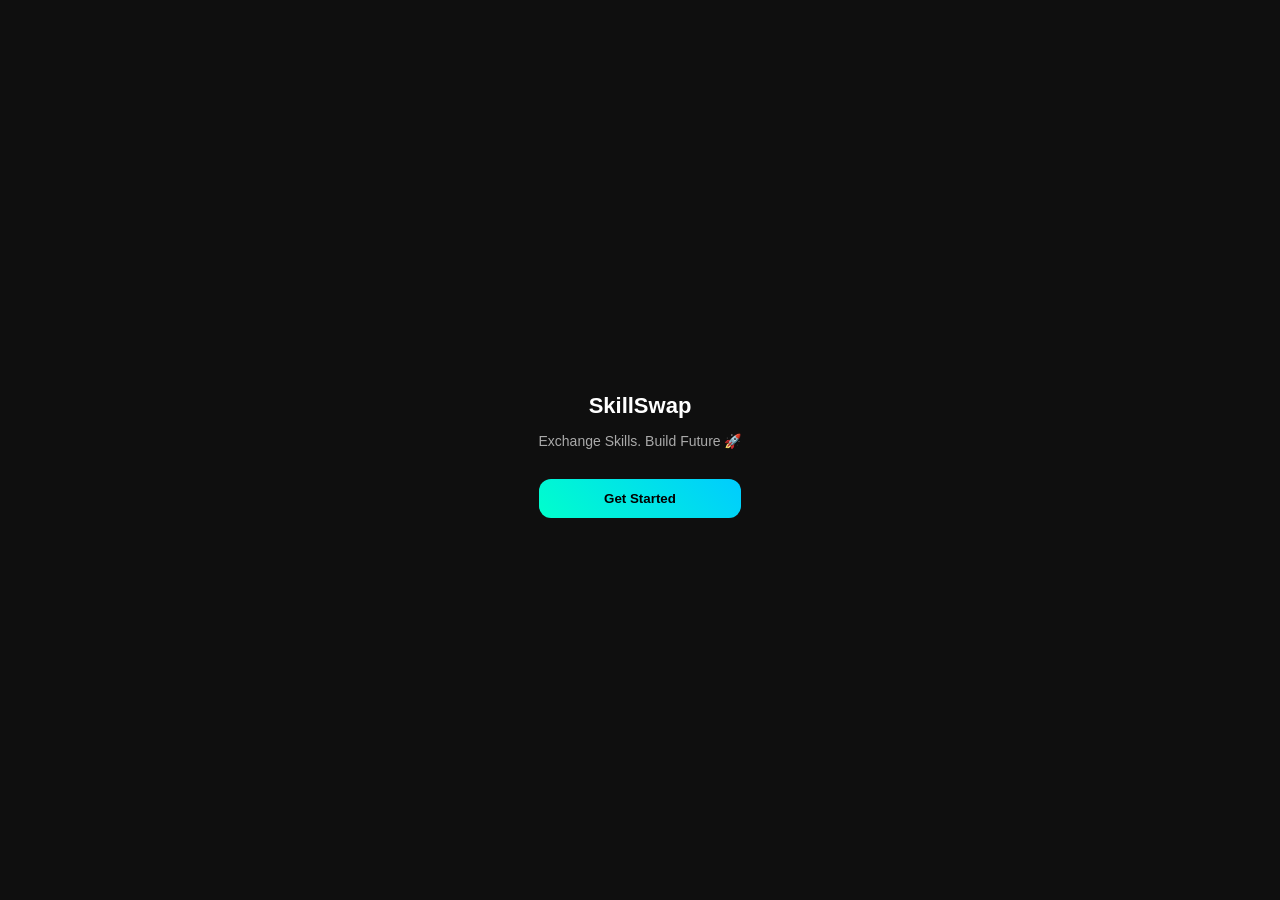
<file: index.html>
<!DOCTYPE html>
<html>

<head>
    <title>SkillSwap</title>
    <meta name="viewport" content="width=device-width, initial-scale=1.0">
    <link rel="stylesheet" href="style.css">
    <link rel="manifest" href="manifest.json">
    <meta name="theme-color" content="#020617">
    <script>
        <script>
if ("serviceWorker" in navigator) {
  navigator.serviceWorker.register("sw.js")
    .then(() => console.log("Service Worker Registered"))
    .catch(err => console.log("SW Error:", err))
}
</script>
    </script>
</head>

<body>

    <div class="app">

        <div class="container">

        

            <h2>SkillSwap</h2>
            <p class="tagline">Exchange Skills. Build Future 🚀</p>

            <button onclick="window.location.href='login.html'">
                Get Started
            </button>

        </div>

    </div>

</body>

</html>
</file>
<file: style.css>
/* RESET */
* {
    box-sizing: border-box;
}

/* BODY */
body {
  margin: 0;
  padding: 0;
  width: 100vw;
  height: 100vh;
  background: #020617;
  font-family: Arial;
  color: white;
}

/* FULL APP */
.app {
  width: 100%;
  height: 100vh;
  display: flex;
  justify-content: center;
  align-items: center;
}

/* CARD FIX */
.card {
  width: 100%;
  max-width: 400px;
  padding: 20px;
  background: #1e293b;
  border-radius: 20px;
  box-sizing: border-box;
}

/* CONTENT AREA */
.content {
    flex: 1;
    overflow-y: auto;
    padding: 15px;
    padding-bottom: 80px;
}

/* CARD UI */
.card {
    background: #1c1c1e;
    border-radius: 18px;
    padding: 15px;
    margin-bottom: 12px;
    box-shadow: 0 8px 20px rgba(0, 0, 0, 0.4);
}

/* TITLE */
h3 {
    margin: 0 0 10px;
    font-size: 16px;
    color: #00ffcc;
}

/* INPUT */
input,
select {
    width: 100%;
    padding: 10px;
    margin-top: 8px;
    border-radius: 10px;
    border: none;
    background: #2c2c2e;
    color: white;
}

/* BUTTON */
button {
    width: 100%;
    padding: 10px;
    margin-top: 10px;
    border: none;
    border-radius: 12px;
    background: linear-gradient(45deg, #00ffcc, #00ccff);
    color: black;
    font-weight: bold;
    cursor: pointer;
    transition: 0.2s;
}

button:active {
    transform: scale(0.96);
}

/* USER CARDS */
.user-card {
    background: #2c2c2e;
    padding: 10px;
    border-radius: 10px;
    margin-top: 8px;
}

/* CHAT */
.chatBox {
    height: 250px;
    overflow-y: auto;
    background: #111;
    padding: 10px;
    border-radius: 10px;
    margin-bottom: 10px;
}

.msg {
    padding: 8px;
    margin: 5px 0;
    border-radius: 10px;
    max-width: 70%;
}

.sent {
    background: #00ffcc;
    color: black;
    margin-left: auto;
}

.received {
    background: #2c2c2e;
}

/* CALENDAR */
#calendar {
    display: grid;
    grid-template-columns: repeat(7, 1fr);
    gap: 6px;
    margin-top: 10px;
}

#calendar div {
    padding: 8px;
    background: #2c2c2e;
    text-align: center;
    border-radius: 8px;
    cursor: pointer;
}

#calendar div:hover {
    background: #00ccff;
}

/* BOTTOM NAV */
.bottomNav {
    position: fixed;
    bottom: 0;
    width: 100%;
    max-width: 380px;
    display: flex;
    background: #020617;
    border-top: 1px solid #333;
}

.bottomNav button {
    flex: 1;
    background: none;
    color: white;
    font-size: 12px;
}

/* SECTIONS */
.section {
    display: none;
}

.active {
    display: block;
}

/* PROFILE */
.profile-card {
    text-align: center;
}

.profile-header {
    margin-bottom: 15px;
}

.avatar {
    font-size: 40px;
    margin-bottom: 10px;
}

.profile-header h2 {
    margin: 5px 0;
    color: #00ffcc;
}

.profile-header p {
    font-size: 13px;
    color: #aaa;
}

/* CREDITS */
.credits-box {
    background: #00ffcc;
    color: black;
    padding: 8px;
    border-radius: 10px;
    font-weight: bold;
    margin-bottom: 15px;
}

/* SKILLS */
.skills {
    text-align: left;
    margin-bottom: 15px;
}

.skills h4 {
    margin: 5px 0;
    color: #38bdf8;
}

.skills p {
    font-size: 13px;
}

/* EDIT */
.edit-box input {
    margin-top: 8px;
}

.logo-img {
    width: 70px;
    margin-bottom: 10px;
}

body {
    margin: 0;
    background: #0f0f0f;
    font-family: Arial;
    display: flex;
    justify-content: center;
    align-items: center;
    height: 100vh;
    color: white;
}

/* MOBILE FRAME */
.app {
    width: 100%;
    max-width: 380px;
    height: 100vh;
    display: flex;
    justify-content: center;
    align-items: center;
}

/* CONTENT */
.container {
    text-align: center;
    padding: 20px;
}

/* LOGO FIX */
.logo-main {
    width: 180px;
    /* 🔥 reduce size */
    max-width: 80%;
    /* responsive */
    margin-bottom: 20px;
}

/* TEXT */
h2 {
    margin: 10px 0;
    font-size: 22px;
}

.tagline {
    font-size: 14px;
    color: #aaa;
    margin-bottom: 20px;
}

/* BUTTON */
button {
    width: 100%;
    padding: 12px;
    border-radius: 12px;
    border: none;
    background: linear-gradient(45deg, #00ffcc, #00ccff);
    font-weight: bold;
    cursor: pointer;
}

.logo-main {
    animation: float 3s infinite ease-in-out;
}

@keyframes float {
    0% {
        transform: translateY(0px);
    }

    50% {
        transform: translateY(-10px);
    }

    100% {
        transform: translateY(0px);
    }
}
</file>
